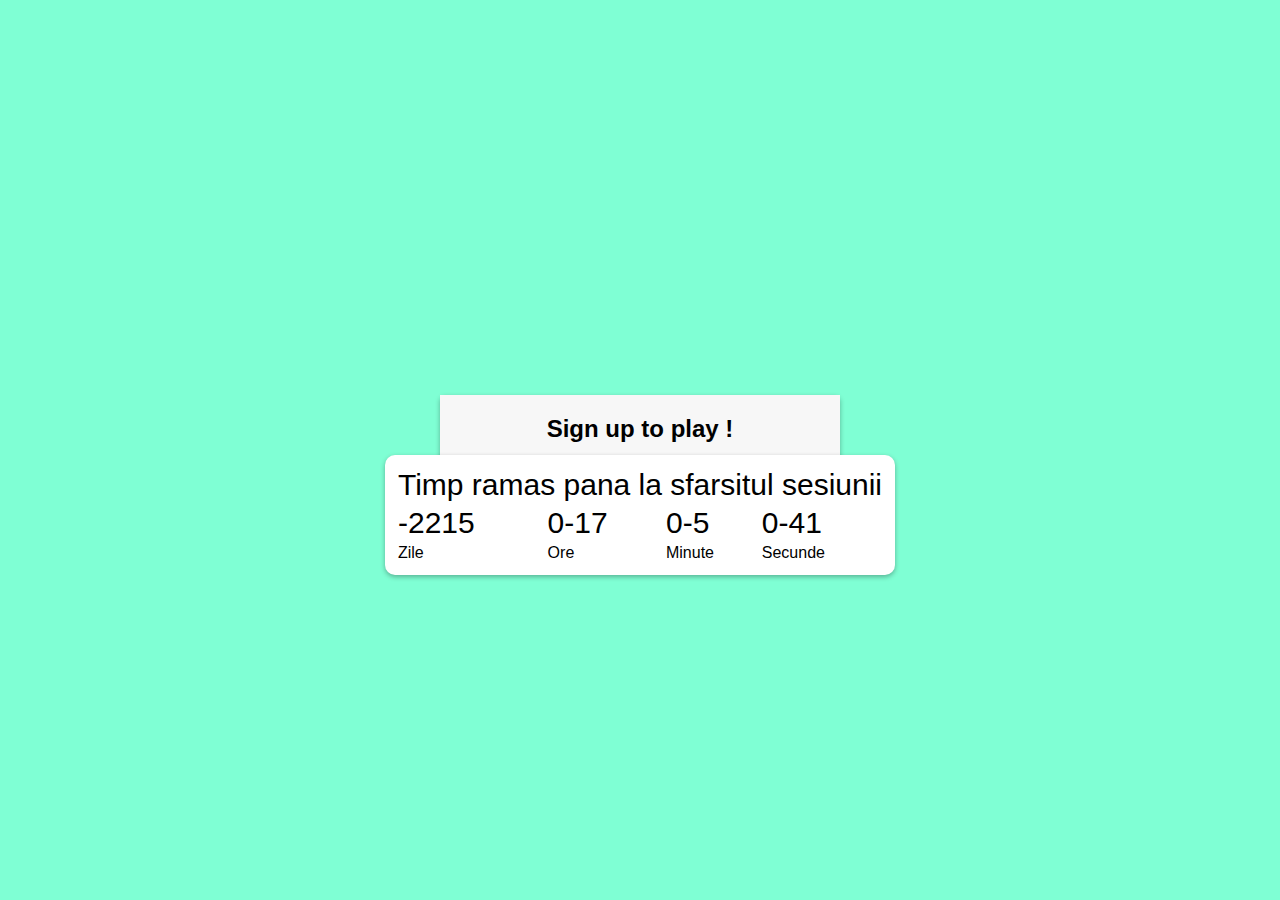
<file: temajs/vlad/index.html>
<!DOCTYPE html>
<html>
<head>
    <link rel="stylesheet" href="style.css">
</head>
<div class="container">
    <div class="header">
        <h2>Sign up to play !</h2>
    </div>
        <a href="Form.html"><button>Sign up!</button></a>
</div>

<div class="counter">
    <table class="countdown">
        <tr class="info">
            <td colspan="4" >Timp ramas pana la sfarsitul sesiunii</td>
        </tr>
        <tr class="info">
            <td id="days">100</td>
            <td id="hours">23</td>
            <td id="minutes">12</td>
            <td id="seconds">25</td>
        </tr>
        <tr>
            <td>Zile</td>
            <td>Ore</td>
            <td>Minute</td>
            <td>Secunde</td>
        </tr>
    </table>
    <script src="first.js">
    </script>
</div>
</html>
</file>
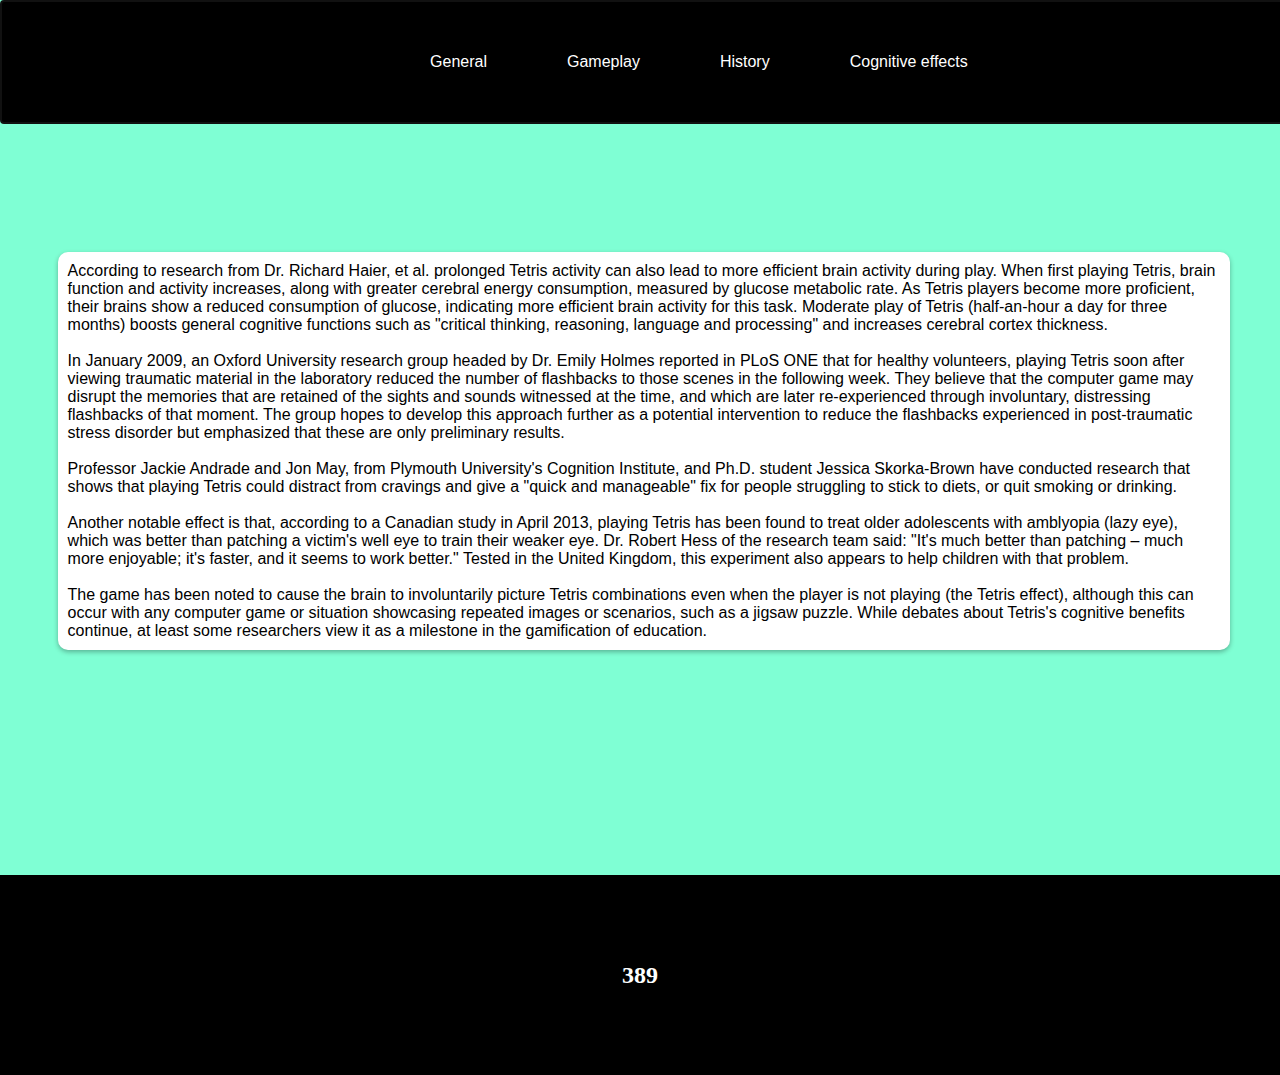
<file: temajs/vlad/about_cognitive.html>
<!DOCTYPE html>
<html lang="en">
<head>
    <meta charset="UTF-8">
    <title>About tetris</title>
    <link rel="stylesheet" href="about_tetris.css">
</head>
<body>
    <nav>
        <ul>
            <li><a href="about_tetris.html">General</a></li>
            <li><a href="about_gameplay.html">Gameplay</a></li>
            <li><a href="about_history.html">History</a></li>
            <li><a href="about_cognitive.html">Cognitive effects</a></li>
        </ul>
    </nav>
    <div class="paragraf" id="box">
        <p>According to research from Dr. Richard Haier, et al. prolonged Tetris activity can also lead to more efficient brain activity during play. When first playing Tetris, brain function and activity increases, along with greater cerebral energy consumption, measured by glucose metabolic rate. As Tetris players become more proficient, their brains show a reduced consumption of glucose, indicating more efficient brain activity for this task. Moderate play of Tetris (half-an-hour a day for three months) boosts general cognitive functions such as "critical thinking, reasoning, language and processing" and increases cerebral cortex thickness.</p>
        <br>
        <p>In January 2009, an Oxford University research group headed by Dr. Emily Holmes reported in PLoS ONE that for healthy volunteers, playing Tetris soon after viewing traumatic material in the laboratory reduced the number of flashbacks to those scenes in the following week. They believe that the computer game may disrupt the memories that are retained of the sights and sounds witnessed at the time, and which are later re-experienced through involuntary, distressing flashbacks of that moment. The group hopes to develop this approach further as a potential intervention to reduce the flashbacks experienced in post-traumatic stress disorder but emphasized that these are only preliminary results.</p>
        <br>
        <p>Professor Jackie Andrade and Jon May, from Plymouth University's Cognition Institute, and Ph.D. student Jessica Skorka-Brown have conducted research that shows that playing Tetris could distract from cravings and give a "quick and manageable" fix for people struggling to stick to diets, or quit smoking or drinking.</p>
        <br>
        <p>Another notable effect is that, according to a Canadian study in April 2013, playing Tetris has been found to treat older adolescents with amblyopia (lazy eye), which was better than patching a victim's well eye to train their weaker eye. Dr. Robert Hess of the research team said: "It's much better than patching – much more enjoyable; it's faster, and it seems to work better." Tested in the United Kingdom, this experiment also appears to help children with that problem.</p>
        <br>
        <p>The game has been noted to cause the brain to involuntarily picture Tetris combinations even when the player is not playing (the Tetris effect), although this can occur with any computer game or situation showcasing repeated images or scenarios, such as a jigsaw puzzle. While debates about Tetris's cognitive benefits continue, at least some researchers view it as a milestone in the gamification of education.</p>
    </div>
    <script src="about_tetris.js"></script>
</body>
<div class="page-wrapper">
        
</div>
<div class="footer">

    <h2 id="count"></h2>
</div>
<script src="word_counter.js"></script>
<ul class="menu">
    <li class="menu-item" id="aquamarine">Aquamarine Background</li>
    <li class="menu-item" id="25px">Font size</li>
    <li class="menu-item" id="blue">Blue font</li>
</ul>
<script src="custom_menu.js"></script>
</html>
</file>
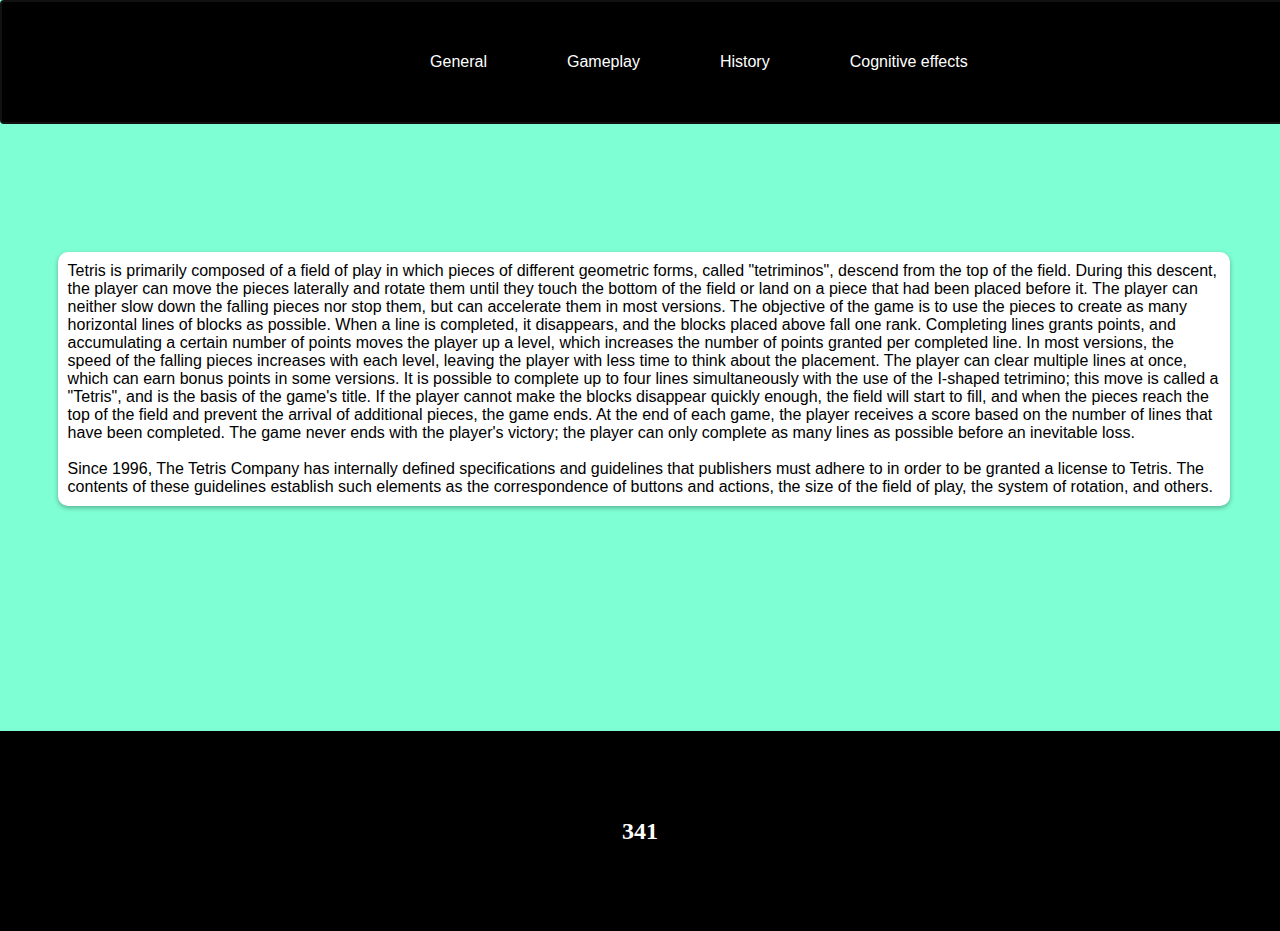
<file: temajs/vlad/about_gameplay.html>
<!DOCTYPE html>
<html lang="en">
<head>
    <meta charset="UTF-8">
    <title>About tetris</title>
    <link rel="stylesheet" href="about_tetris.css">
</head>
<body>
    <nav>
        <ul>
            <li><a href="about_tetris.html">General</a></li>
            <li><a href="about_gameplay.html">Gameplay</a></li>
            <li><a href="about_history.html">History</a></li>
            <li><a href="about_cognitive.html">Cognitive effects</a></li>
        </ul>
    </nav>
    <div class="paragraf" id="box">
        <p>Tetris is primarily composed of a field of play in which pieces of different geometric forms, called "tetriminos", descend from the top of the field. During this descent, the player can move the pieces laterally and rotate them until they touch the bottom of the field or land on a piece that had been placed before it. The player can neither slow down the falling pieces nor stop them, but can accelerate them in most versions. The objective of the game is to use the pieces to create as many horizontal lines of blocks as possible. When a line is completed, it disappears, and the blocks placed above fall one rank. Completing lines grants points, and accumulating a certain number of points moves the player up a level, which increases the number of points granted per completed line. In most versions, the speed of the falling pieces increases with each level, leaving the player with less time to think about the placement. The player can clear multiple lines at once, which can earn bonus points in some versions. It is possible to complete up to four lines simultaneously with the use of the I-shaped tetrimino; this move is called a "Tetris", and is the basis of the game's title. If the player cannot make the blocks disappear quickly enough, the field will start to fill, and when the pieces reach the top of the field and prevent the arrival of additional pieces, the game ends. At the end of each game, the player receives a score based on the number of lines that have been completed. The game never ends with the player's victory; the player can only complete as many lines as possible before an inevitable loss.</p>
        <br>
        <p>Since 1996, The Tetris Company has internally defined specifications and guidelines that publishers must adhere to in order to be granted a license to Tetris. The contents of these guidelines establish such elements as the correspondence of buttons and actions, the size of the field of play, the system of rotation, and others.</p>
    </div>
    <script src="about_tetris.js"></script>
</body>
<div class="page-wrapper">
        
</div>
<div class="footer">

    <h2 id="count"></h2>
</div>
<script src="word_counter.js"></script>
<ul class="menu">
    <li class="menu-item" id="aquamarine">Aquamarine Background</li>
    <li class="menu-item" id="25px">Font size</li>
    <li class="menu-item" id="blue">Blue font</li>
</ul>
<script src="custom_menu.js"></script>
</html>
</file>
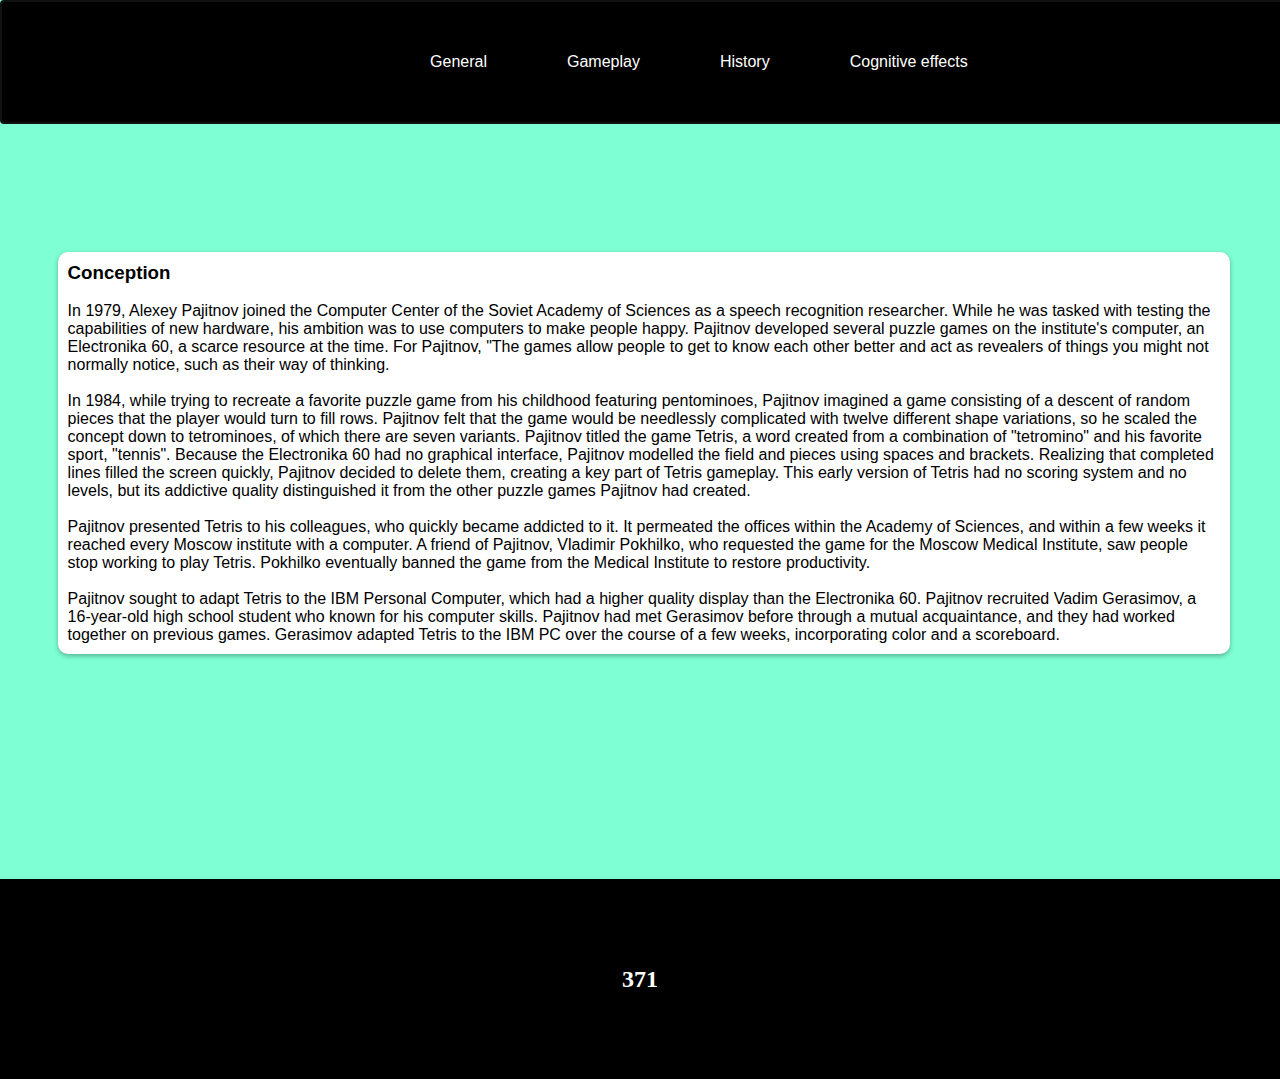
<file: temajs/vlad/about_history.html>
<!DOCTYPE html>
<html lang="en">
<head>
    <meta charset="UTF-8">
    <title>About tetris</title>
    <link rel="stylesheet" href="about_tetris.css">
</head>
<body>
    <nav>
        <ul>
            <li><a href="about_tetris.html">General</a></li>
            <li><a href="about_gameplay.html">Gameplay</a></li>
            <li><a href="about_history.html">History</a></li>
            <li><a href="about_cognitive.html">Cognitive effects</a></li>
        </ul>
    </nav>
    <div class="paragraf" id="box">
        <h3>Conception</h3>
        <br>
        <p>In 1979, Alexey Pajitnov joined the Computer Center of the Soviet Academy of Sciences as a speech recognition researcher. While he was tasked with testing the capabilities of new hardware, his ambition was to use computers to make people happy. Pajitnov developed several puzzle games on the institute's computer, an Electronika 60, a scarce resource at the time. For Pajitnov, "The games allow people to get to know each other better and act as revealers of things you might not normally notice, such as their way of thinking.</p>
        <br>
        <p>In 1984, while trying to recreate a favorite puzzle game from his childhood featuring pentominoes, Pajitnov imagined a game consisting of a descent of random pieces that the player would turn to fill rows. Pajitnov felt that the game would be needlessly complicated with twelve different shape variations, so he scaled the concept down to tetrominoes, of which there are seven variants. Pajitnov titled the game Tetris, a word created from a combination of "tetromino" and his favorite sport, "tennis". Because the Electronika 60 had no graphical interface, Pajitnov modelled the field and pieces using spaces and brackets. Realizing that completed lines filled the screen quickly, Pajitnov decided to delete them, creating a key part of Tetris gameplay. This early version of Tetris had no scoring system and no levels, but its addictive quality distinguished it from the other puzzle games Pajitnov had created.</p>
        <br>
        <p>Pajitnov presented Tetris to his colleagues, who quickly became addicted to it. It permeated the offices within the Academy of Sciences, and within a few weeks it reached every Moscow institute with a computer. A friend of Pajitnov, Vladimir Pokhilko, who requested the game for the Moscow Medical Institute, saw people stop working to play Tetris. Pokhilko eventually banned the game from the Medical Institute to restore productivity.</p>
        <br>
        <p>Pajitnov sought to adapt Tetris to the IBM Personal Computer, which had a higher quality display than the Electronika 60. Pajitnov recruited Vadim Gerasimov, a 16-year-old high school student who known for his computer skills. Pajitnov had met Gerasimov before through a mutual acquaintance, and they had worked together on previous games. Gerasimov adapted Tetris to the IBM PC over the course of a few weeks, incorporating color and a scoreboard.</p>
    </div>
    <script src="about_tetris.js"></script>
</body>
<div class="page-wrapper">
        
</div>
<div class="footer">

    <h2 id="count"></h2>
</div>
<script src="word_counter.js"></script>

<ul class="menu">
    <li class="menu-item" id="aquamarine">Aquamarine Background</li>
    <li class="menu-item" id="25px">Font size</li>
    <li class="menu-item" id="blue">Blue font</li>
</ul>
<script src="custom_menu.js"></script>
</html>
</file>
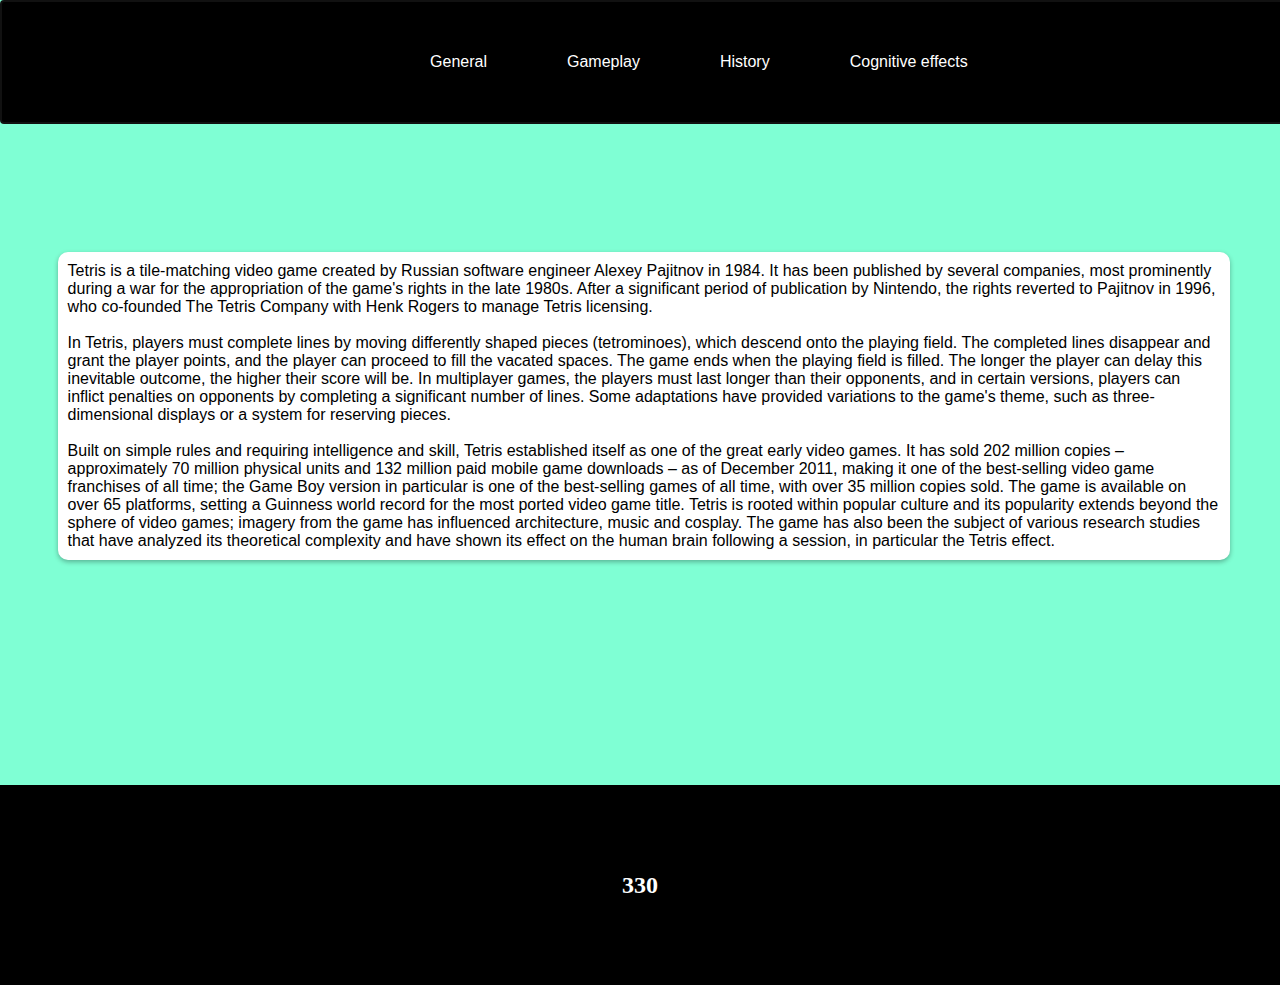
<file: temajs/vlad/about_tetris.html>
<!DOCTYPE html>
<html lang="en">
<head>
    <meta charset="UTF-8">
    <title>About tetris</title>
    <link rel="stylesheet" href="about_tetris.css">
</head>

<body>
   
    <nav>
        <ul>
            <li><a href="about_tetris.html">General</a></li>
            <li><a href="about_gameplay.html">Gameplay</a></li>
            <li><a href="about_history.html">History</a></li>
            <li><a href="about_cognitive.html">Cognitive effects</a></li>
        </ul>
    </nav>
    <div class="paragraf" id="box">
        <p>Tetris is a tile-matching video game created by Russian software engineer Alexey Pajitnov in 1984. It has been published by several companies, most prominently during a war for the appropriation of the game's rights in the late 1980s. After a significant period of publication by Nintendo, the rights reverted to Pajitnov in 1996, who co-founded The Tetris Company with Henk Rogers to manage Tetris licensing.</p>
        <br>
        <p>In Tetris, players must complete lines by moving differently shaped pieces (tetrominoes), which descend onto the playing field. The completed lines disappear and grant the player points, and the player can proceed to fill the vacated spaces. The game ends when the playing field is filled. The longer the player can delay this inevitable outcome, the higher their score will be. In multiplayer games, the players must last longer than their opponents, and in certain versions, players can inflict penalties on opponents by completing a significant number of lines. Some adaptations have provided variations to the game's theme, such as three-dimensional displays or a system for reserving pieces.</p>
        <br>
        <p>Built on simple rules and requiring intelligence and skill, Tetris established itself as one of the great early video games. It has sold 202 million copies – approximately 70 million physical units and 132 million paid mobile game downloads – as of December 2011, making it one of the best-selling video game franchises of all time; the Game Boy version in particular is one of the best-selling games of all time, with over 35 million copies sold. The game is available on over 65 platforms, setting a Guinness world record for the most ported video game title. Tetris is rooted within popular culture and its popularity extends beyond the sphere of video games; imagery from the game has influenced architecture, music and cosplay. The game has also been the subject of various research studies that have analyzed its theoretical complexity and have shown its effect on the human brain following a session, in particular the Tetris effect.</p>
    </div>
    
    <script src="about_tetris.js"></script>
    
</body>
<div class="page-wrapper">
        
</div>
<div class="footer">

    <h2 id="count"></h2>
</div>
<script src="word_counter.js"></script>
<ul class="menu">
    <li class="menu-item" id="aquamarine">Aquamarine Background</li>
    <li class="menu-item" id="25px">Font size</li>
    <li class="menu-item" id="blue">Blue font</li>
</ul>
<script src="custom_menu.js"></script>
</html>
</file>
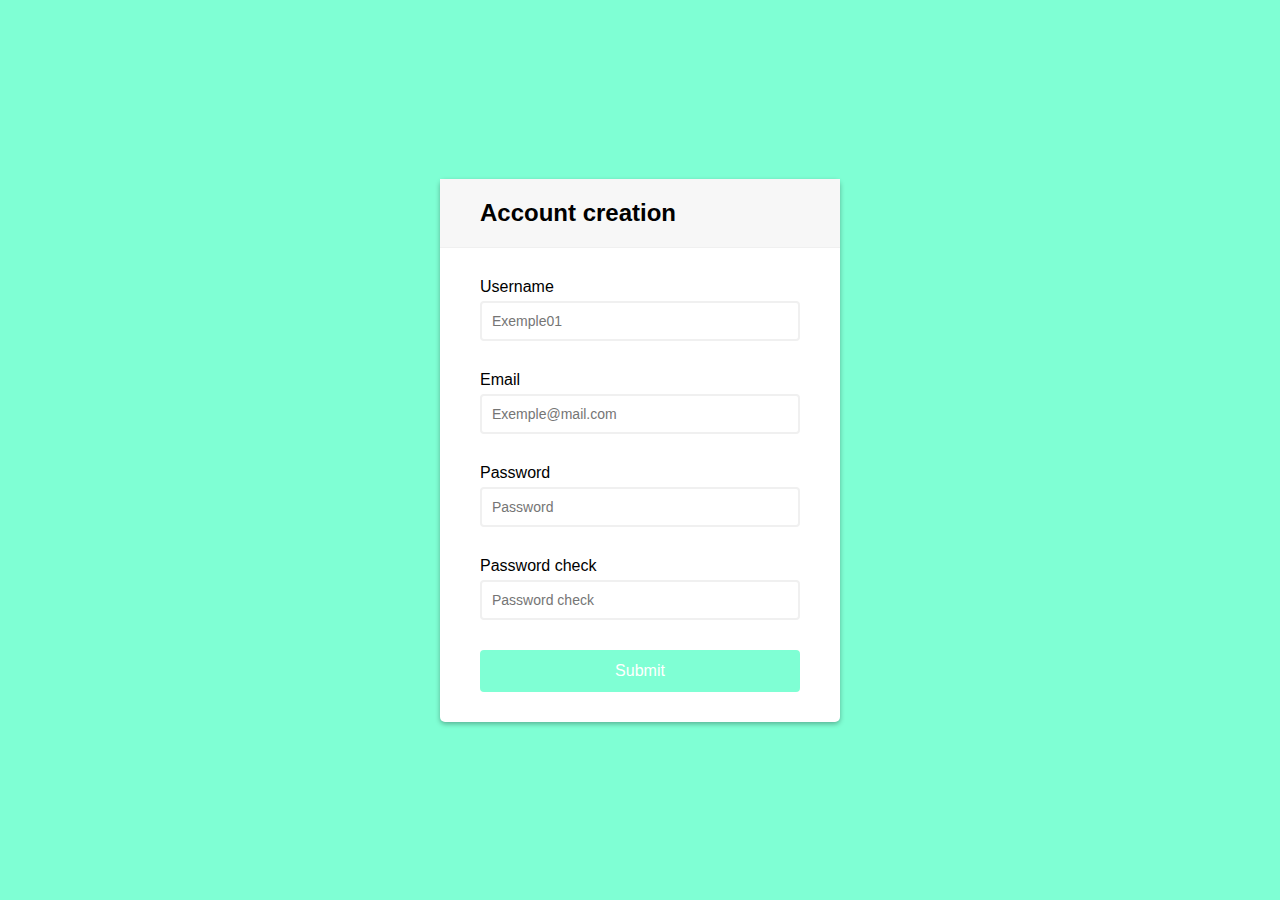
<file: temajs/vlad/Form.html>
<!DOCTYPE html>
<html>
<head>
    <link rel="stylesheet" type="text/css" href="Form.css">
    
</head>
<div class="container">
    <div class="header">
        <h2>Account creation</h2>
    </div>
    <form class = "form" id = "form" action="pregame.html">
        <div class="form-control">
            <label >Username</label>
            <input type="text" placeholder="Exemple01" id="username">
            <i class="fas fa-check-circle"></i>
            <i class="fas fa-exclamation-circle"></i>
            <small>Error message</small>
        </div>

        <div class="form-control">
            <label >Email</label>
            <input type="email" placeholder="Exemple@mail.com" id="email">
            <i class="fas fa-check-circle"></i>
            <i class="fas fa-exclamation-circle"></i>
            <small>Error message</small>
        </div>

        <div class="form-control">
            <label >Password</label>
            <input type="password" placeholder="Password" id="password">
            <i class="fas fa-check-circle"></i>
            <i class="fas fa-exclamation-circle"></i>
            <small>Error message</small>
        </div>

        <div class="form-control">
            <label >Password check</label>
            <input type="password" placeholder="Password check" id="password2">
            <small>Error message</small>
        </div>

        <button id="btn" onclick="passvalues()">Submit</button>
</form>
</div>
<script src="Form.js"></script>

</html>
</file>
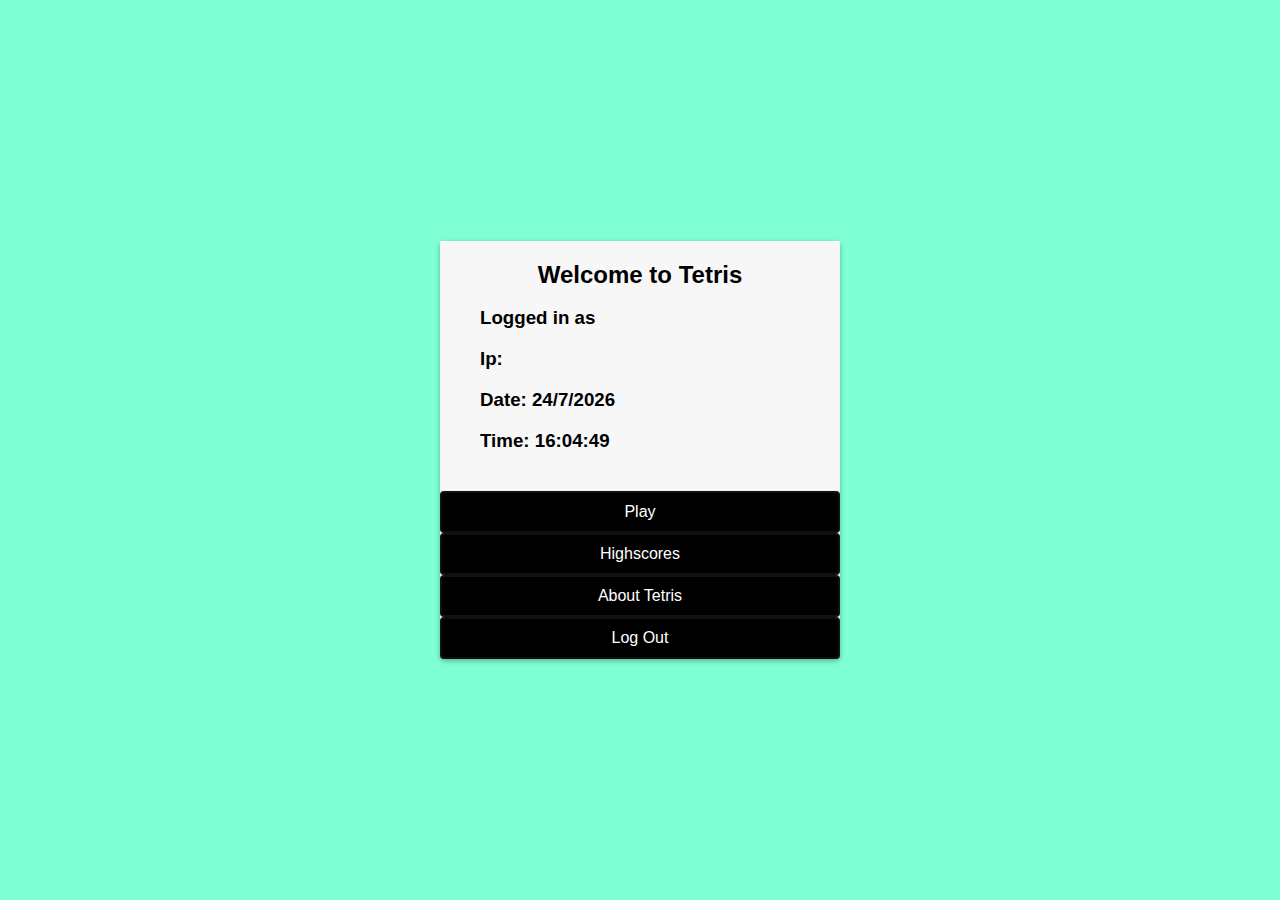
<file: temajs/vlad/pregame.html>
<!DOCTYPE html>
<html>
<head>
    <link rel="stylesheet" type="text/css" href="pregame.css">
    
</head>
<!-- <script src="https://ajax.googleapis.com/ajax/libs/jquery/3.5.1/jquery.min.js"></script> -->
<div class="container">
    <div class="header">
        <h2>Welcome to Tetris</h2>
        <h3>Logged in as <span id="login"></span></h3>
        <h3>Ip: <span id="ip"></span></h3>
        <h3>Date: <span id="date"></span></h3>
        <h3>Time: <span id="time"></span></h3>
    </div>
        <a href="Tetris copy.html"><button>Play</button></a>
        <a href="#"><button>Highscores</button></a>
        <a href="about_tetris.html"><button>About Tetris</button></a>
        <a href="Form.html"><button onclick="logOut()">Log Out</button></a>
</div>
<script src="pregame.js"></script>
<script src="login_counter.js"></script>
</html>
</file>
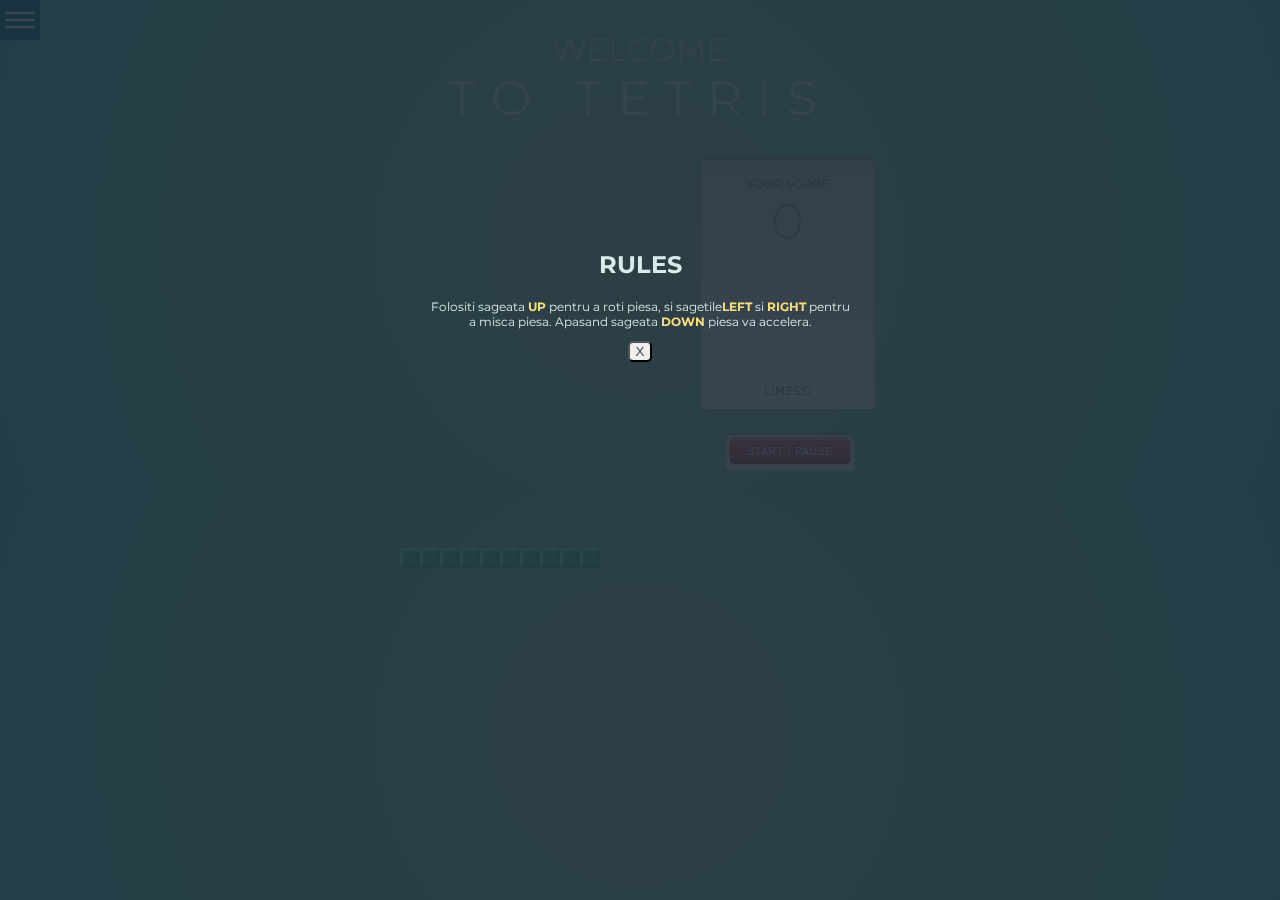
<file: temajs/vlad/Tetris copy.html>
<!DOCTYPE html>
<html lang="en" dir="ltr">

<head>
  <meta charset="utf-8">
  <title>Tetris!</title>
  <script src="Tetris copy.js" charset="utf-8"></script>
  <link rel="stylesheet" href="Tetris copy.css">
  <link href="https://fonts.googleapis.com/css?family=Montserrat:300,400&display=swap" rel="stylesheet">
</head>

<body>
  <div class="menu-wrap">
    <input type="checkbox" class="toggler">
    <div class="hamburger">
      <div></div>
    </div>
    <div class="menu">
      <div class="menu-content">
        <h2 class="t-ucase">rules</h2>
        <p class="rules"> Folositi sageata <b class="key">UP</b> pentru a roti piesa, si sagetile<b class="key">LEFT</b>
          si <b class="key">RIGHT</b> pentru <br> a misca piesa. Apasand sageata <b class="key">DOWN</b> piesa va accelera.</p>
        <button class="close fw-400">X</button>
      </div>
    </div>
  </div>
  <header>
    <h1 class="fw-300 t-ucase">Welcome <br><span class="fw-400 t-wide t-big t-ucase">to tetris</span></h1>
  </header>
  <main class="game-area">
    <div class="game">
      <div class="grid"></div>
    </div>
    <section>
      <div class="display">
        <h1 class="score fw-400 t-ucase">Your Score <br> <span class="score-display t-ucase fw-300">0</span></h1>
        <div class="previous-shape">
          <div class="previous-grid"></div>
        </div>
        <h2 class="lines-display fw-400 t-ucase">Lines:<span class="lines-score">0</span></h2>
      </div>
      <button class="button t-ucase" href="#">Start / Pause</button>
    </section>
  </main>
</body>

</html>
</file>
<file: temajs/vlad/style.css>
* {
    box-sizing: border-box;
}

body {
    background-color: aquamarine;
    font-family: 'Open Sans', sans-serif;
    display: flex;
    align-items: center;
    justify-content: center;
    min-height:100vh;
    margin: 0;
}

.container {
    background-color: #fff;
    border-radius: 5px;
    box-shadow: 0 2px 5px rgba(0,0,0,0.3);
    width: 400px;
    max-width:100%

}

.header {
    background-color: #f7f7f7;
    border-bottom: 1px solid #f0f0f0;
    padding: 20px 40px;
}

.header h2{
    margin: 0;
    text-align: center;
}

a {
    text-decoration: none;
}

button{
    background-color: black;
    border: 2px solid rgb(17, 17, 17);
    border-radius: 4px;
    color:#fff;
    display: block;
    font-family: inherit;
    font-size: 16px;
    padding: 10px;
    width: 100%;
}

.counter {
    position: absolute;
    margin-top: 130px;
    
}

.countdown {
    background-color: #fff;
    border-radius: 10px;
    box-shadow: 0 2px 5px rgba(0,0,0,0.3);
    padding: 10px;
    font-family: 'Open Sans', sans-serif;
}

.info {
    font-size: 30px;
    font-family: 'Open Sans', sans-serif;
}
</file>
<file: temajs/vlad/about_tetris.css>
* {
    margin: 0;
    padding: 0;
}

html,body {
    height: 50%;
    padding: 0px;
    margin: 0px;
}

body {
    background-color: aquamarine;
    width: 100%;
}

.page-wrapper {
    min-height: 100%;
}

nav {
    width: 98.45%;
    height: 100px;
    background-color: black;
    border: 2px solid rgb(17, 17, 17);
    border-radius: 4px;
    
    display: block;
    font-family: 'Open Sans', sans-serif;
    font-size: 16px;
    padding: 10px;
}

ul {
    margin-left: 30%;
}

ul li {
    list-style: none;
    display: inline-block;
    float: left;
    line-height: 100px;
}

ul li a {
    display: block;
    text-decoration: none;
    padding: 0px 40px;
    color:#fff;
}

ul li a.curent {
    background: white;
    color: black;
    border-radius: 10px;
    
}

.paragraf {
    background-color: #fff;
    border-radius: 10px;
    box-shadow: 0 2px 5px rgba(0,0,0,0.3);
    padding: 10px;
    font-family: 'Open Sans', sans-serif;
    width: 90%;
    align-content: center;
    margin-left: 4.5%;
    margin-top: 10%;
}

.footer {
    background:black;
    color: white;
    height: 200px;
    position: relative;
    text-align: center;
    line-height: 200px;
}

.menu{
    width: 12.5rem;
    height: 4rem;
    background-color: #f4f4f4;
    color: #333;
    border: 1px solid #aaa;
    box-shadow: 2px 2px 2px #999;
    border-radius: 0.2rem;
    list-style: none;
    position: fixed;
}
.menu.off{
    top: -200%;
    left: -200%;
}
.menu-item{
    height: 2rem;
    line-height: 1.5rem;
    font-size: 1rem;
    font-weight: 100;
    padding: 0 1rem;
    cursor: pointer;
    display: block;
}
.menu-item:hover,
.menu-item:active{
    color: #000;
    font-weight: 500;
}
</file>
<file: temajs/vlad/Form.css>
* {
    box-sizing: border-box;
}

body {
    background-color: aquamarine;
    font-family: 'Open Sans', sans-serif;
    display: flex;
    align-items: center;
    justify-content: center;
    min-height:100vh;
    margin: 0;
}

.container {
    background-color: #fff;
    border-radius: 5px;
    box-shadow: 0 2px 5px rgba(0,0,0,0.3);
    width: 400px;
    max-width:100%
}

.header {
    background-color: #f7f7f7;
    border-bottom: 1px solid #f0f0f0;
    padding: 20px 40px;
}

.header h2{
    margin: 0;
}

.form {
    padding: 30px 40px;
}

.form-control {
    margin-bottom: 10px;
    padding-bottom: 20px;
    position: relative;
}

.form-control label{
    display: inline-block;
    margin-bottom: 5px;
}

.form-control input {
    border:2px solid #f0f0f0;
    border-radius: 4px;
    display: block;
    font-family: inherit;
    font-size: 14px;
    padding: 10px;
    width: 100%;
}

.form-control.success input{
    border-color: #2ecc71;
}

.form-control.error input {
    border-color: #e74c3c;
}

.form-control.error small {
    color:#e74c3c;
    visibility: visible;
    
}

.form-control small{
    visibility: hidden;
    position: absolute;
    bottom: 0;
    left: 0;
}

.form button{
    background-color: aquamarine;
    border: 2px solid aquamarine;
    border-radius: 4px;
    color:#fff;
    display: block;
    font-family: inherit;
    font-size: 16px;
    padding: 10px;
    width: 100%;
}
</file>
<file: temajs/vlad/pregame.css>
* {
    box-sizing: border-box;
}

body {
    background-color: aquamarine;
    font-family: 'Open Sans', sans-serif;
    display: flex;
    align-items: center;
    justify-content: center;
    min-height:100vh;
    margin: 0;
}

.container {
    background-color: #fff;
    border-radius: 5px;
    box-shadow: 0 2px 5px rgba(0,0,0,0.3);
    width: 400px;
    max-width:100%
}

.header {
    background-color: #f7f7f7;
    border-bottom: 1px solid #f0f0f0;
    padding: 20px 40px;
}

.header h2{
    margin: 0;
    text-align: center;
}

a {
    text-decoration: none;
}

button{
    background-color: black;
    border: 2px solid rgb(17, 17, 17);
    border-radius: 4px;
    color:#fff;
    display: block;
    font-family: inherit;
    font-size: 16px;
    padding: 10px;
    width: 100%;
}
</file>
<file: temajs/vlad/Tetris copy.css>
:root {
  /* default font size in browsers is 16px = 1em, we make
     things easier for us and make 10px our base size.
     We have 10/16 = 0.625 = 1rem as it is set on root element.
     So 1rem is now 10px throughout our stylesheet.*/
  font-size: 0.625em;
}

* {
  box-sizing: border-box;
}

body {
  font-family: "Montserrat", sans-serif;
  font-size: 1.6rem;
  margin: auto;
  max-width: 60rem;
  color: #d8edea;
  background: radial-gradient(
    circle,
    rgba(175, 196, 174, 1) 0%,
    rgba(104, 204, 191, 1) 89%,
    rgba(94, 191, 178, 1) 100%
  );
}

header {
  text-align: center;
  margin-top: 3rem;
}

div {
  height: 2rem;
  width: 2rem;
}

/* some utility classes */
.t-ucase {
  text-transform: uppercase;
}

.t-big {
  font-size: 1.5em;
}

.t-wide {
  letter-spacing: 1.5rem;
}

.t-close {
  letter-spacing: 1rem;
}

.fw-300 {
  font-weight: 300;
}

.fw-400 {
  font-weight: 400;
}

.score-display {
  font-size: 5rem;
  color: rgb(133, 121, 107, 0.5);
}

.game-area {
  display: flex;
  justify-content: center;
}

.game {
  height: 0;
  width: 300px;
}

.grid {
  display: flex;
  flex-wrap: wrap;
  align-items: center;
  width: 20rem;
  height: 40rem;
}

.previous-shape {
  width: 10rem;
  padding-left: 2rem;
  margin-top: -5rem;
}

.previous-grid {
  display: flex;
  flex-wrap: wrap;
  width: 8rem;
  height: 8rem;
}

.block {
  background-image: url(blue_block.png);
}

.block2 {
  background-image: url(purple_block.png);
}

.block3 {
  background-image: url(green_block.png);
}

.block4 {
  background-image: url(navy_block.png);
}

.block5 {
  background-image: url(pink_block.png);
}

.end {
  background-color: #d8edea;
}

.button {
  position: relative;
  width: 22rem;
  height: 2.2rem;
  text-align: center;
  color: #fff;
  letter-spacing: 1px;
  text-decoration: none;
  line-height: 23px;
  font-size: 10px;
  display: block;
  margin: 30px;
  text-shadow: -1px -1px 0 #a84155;
  background: #d25068;
  border: 1px solid #d25068;
  width: 12rem;
  background-image: linear-gradient(to bottom, #f66c7b, #d25068);
  border-radius: 5px;
  box-shadow: 0 1px 0 rgba(255, 255, 255, 0.5) inset,
    0 -1px 0 rgba(255, 255, 255, 0.1) inset, 0 4px 0 #ad4257,
    0 4px 2px rgba(0, 0, 0, 0.5);
}

.button:before {
  background: #f0f0f0;
  background-image: linear-gradient(#d0d0d0, #f0f0f0);
  border-radius: 5px;
  box-shadow: 0 1px 2px rgba(0, 0, 0, 0.5) inset, 0 1px 0 #fff;
  position: absolute;
  content: "";
  left: -6px;
  right: -6px;
  top: -6px;
  bottom: -10px;
  z-index: -1;
}

.button:active {
  box-shadow: 0 1px 0 rgba(255, 255, 255, 0.5) inset,
    0 -1px 0 rgba(255, 255, 255, 0.1) inset;
  top: 5px;
}

.button:active:before {
  top: -11px;
  bottom: -5px;
  content: "";
}

.button:hover {
  background: #f66c7b;
  background-image: linear-gradient(top, #d25068, #f66c7b);
}

.end {
  background-image: url(blue_block.png);
}

.display {
  display: flex;
  flex-direction: column;
  justify-content: space-between;
  align-items: center;
  text-align: center;
  margin-top: 1rem;
  width: 17.5rem;
  height: 25rem;
  background: #f0f0f0;
  background-image: linear-gradient(#d0d0d0, #f0f0f0);
  border-radius: 5px;
  box-shadow: 0 1px 2px rgba(0, 0, 0, 0.5) inset, 0 1px 0 #fff;
  color: #85796b;
}

.score,
.lines-display {
  padding-top: 1rem;
  font-size: 1.2rem;
}

/*menu*/
.container {
  max-width: 600px;
  padding: 0 3rem;
  margin: auto;
  overflow: hidden;
}

.btn:hover {
  opacity: 0.7;
}

/* START of MENU STYLING */
.menu-wrap {
  position: fixed;
  top: 0;
  left: 0;
  z-index: 1;
}

.menu-wrap .toggler {
  position: absolute;
  top: 0;
  left: 0;
  z-index: 2;
  width: 50px;
  height: 50px;
  opacity: 0;
  cursor: pointer;
}

.menu-wrap .hamburger {
  position: absolute;
  top: 0;
  left: 0;
  z-index: 1;
  display: flex;
  width: 40px;
  height: 40px;
  padding: 1rem;
  background: rgba(13, 110, 139, 0.75);
  align-items: center;
  justify-content: center;
}

/* Hamburger Line */
.menu-wrap .hamburger > div {
  position: relative;
  display: flex;
  width: 150%;
  height: 2px;
  background: #fff;
  flex: none;
  align-items: center;
  justify-content: center;
  transition: all 0.4s ease;
}

/* Hamburger Lines - Top & Bottom */
.menu-wrap .hamburger > div:before,
.menu-wrap .hamburger > div:after {
  position: absolute;
  top: -7px;
  z-index: 1;
  width: 100%;
  height: 2px;
  background: inherit;
  content: "";
}

/* Moves Line Down */
.menu-wrap .hamburger > div:after {
  top: 7px;
}

/* Toggler Animation */
.menu-wrap .toggler:checked + .hamburger > div {
  transform: rotate(135deg);
}

/* Turns Lines Into X */
.menu-wrap .toggler:checked + .hamburger > div:before,
.menu-wrap .toggler:checked + .hamburger > div:after {
  top: 0;
  transform: rotate(90deg);
}

/* Rotate On Hover When Checked */
.menu-wrap .toggler:checked:hover + .hamburger > div {
  transform: rotate(225deg);
}

.menu {
  display: flex;
  justify-content: center;
  position: fixed;
  z-index: 1;
  left: 0;
  top: 0;
  width: 100%;
  height: 100%;
  overflow: auto;
  background-color: rgba(24, 39, 51, 0.85);
}

.menu-content {
  text-align: center;
  width: 600px;
  align-items: center;
  margin-top: 230px;
  justify-content: center;
  width: 200vw;
  height: 200vh;
  border-radius: 50%;
  transition: all 0.8s ease;
}

.rules {
  font-size: 12px;
  transition: color 0.4s ease;
}

.key {
  color: #f8de7e;
}

.close {
  border-radius: 5px;
  color: rgba(24, 39, 51, 0.85);
}
</file>
